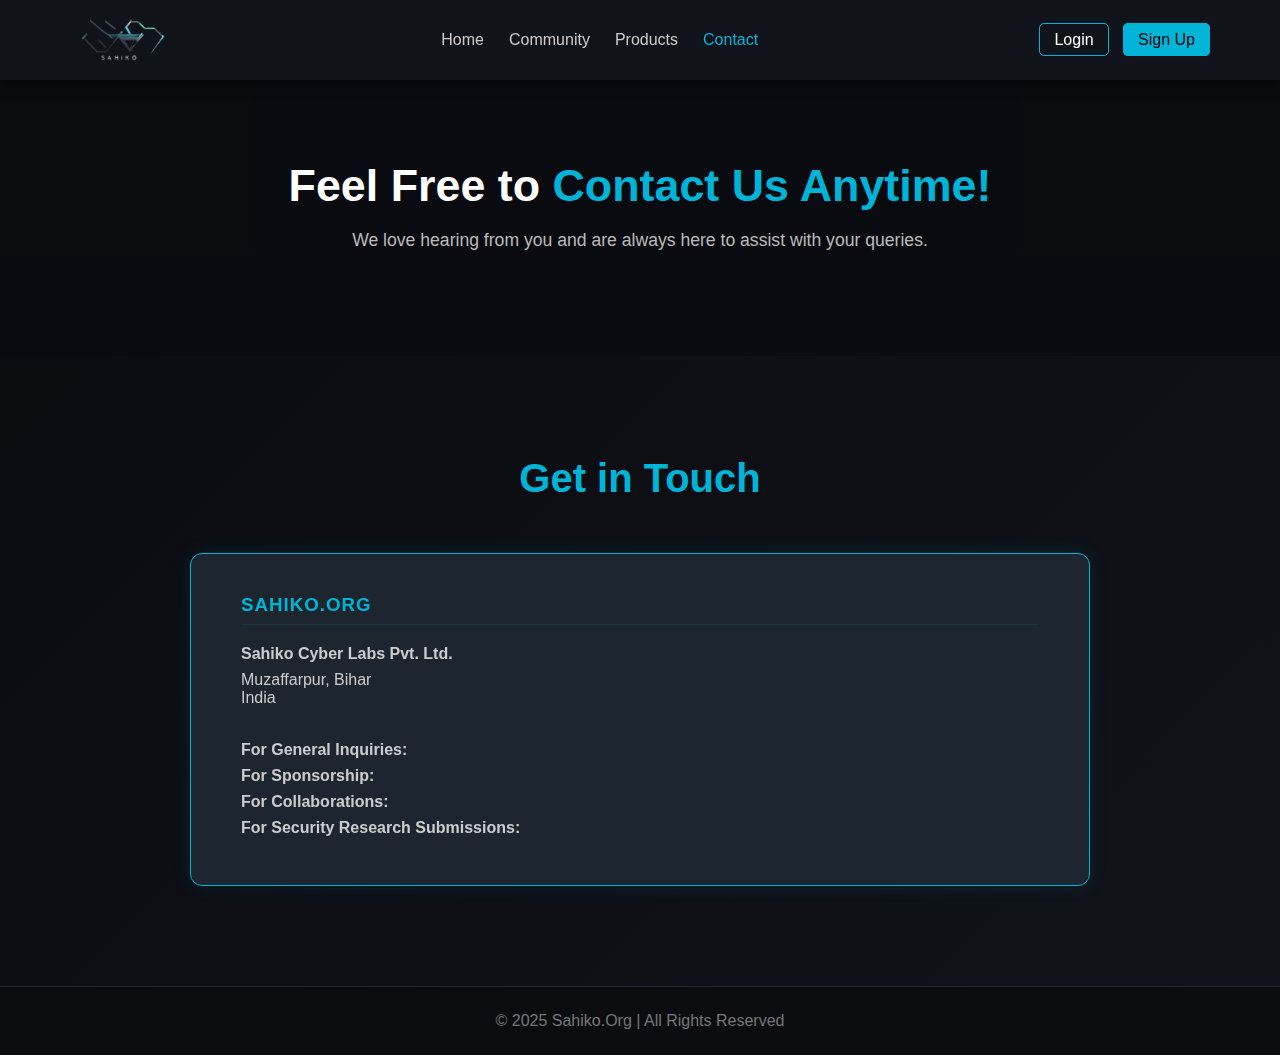
<file: contact.html>
<!DOCTYPE html>
<html lang="en">
<head>
  <meta charset="utf-8" />
  <meta name="viewport" content="width=device-width,initial-scale=1" />
   <link rel="icon" href="/assets/android-chrome-512x512.png" type="image/x-icon">
  <title>Contact | Sahiko Community</title>
  <link rel="stylesheet" href="styles.css" />
</head>

<body>
  <!-- NAVBAR -->
  <header class="navbar">
    <div class="container nav-inner">
      <div class="logo">
        <a href="index.html"><img src="assets/sahiko-removebg-preview.png" alt="Community Logo" class="logo-img"
            width="100" height="100" /></a>
      </div>
      <button class="nav-toggle" aria-label="Toggle navigation"><span class="hamburger"></span></button>
      <nav class="nav-links">
        <ul>
          <li><a href="index.html">Home</a></li>
          <li><a href="community.html">Community</a></li>
          <li><a href="products.html">Products</a></li>
          <li><a href="contact.html" class="active">Contact</a></li>
        </ul>
      </nav>
      <div class="nav-auth">
        <a href="login.html" class="btn login-btn">Login</a>
        <a href="signup.html" class="btn primary">Sign Up</a>
      </div>
    </div>
  </header>

  <!-- HERO -->
  <section class="contact-hero">
 <h1 class="hero-title">
      <span style="color: white;">Feel Free to</span> <span>Contact Us Anytime!</span>
      </h1>
      <p data-animate class="delay-1">
        We love hearing from you and are always here to assist with your queries.
      </p>
  </section>

  <!-- CONTACT INFO -->
  <section class="contact-body">
    <div class="contact-intro">
      <h2>Get in Touch</h2>
      <p>
        
      </p>
    </div>

    <div class="contact-info">
      <h3>SAHIKO.ORG</h3>
      <p><strong>Sahiko Cyber Labs Pvt. Ltd.</strong></p>
      <p>
        Muzaffarpur, Bihar<br />
        India
      </p>
      <br/>
      <p>
        <strong>For General Inquiries:</strong>
        <a href="mailto:info@sahikocommunity.org"></a>
      </p>
      <p>
        <strong>For Sponsorship:</strong>
        <a href="mailto:sponsor@sahikocommunity.org"></a>
      </p>
      <p>
        <strong>For Collaborations:</strong>
        <a href="mailto:collab@sahikocommunity.org"></a>
      </p>
      <p>
        <strong>For Security Research Submissions:</strong>
        <a href="mailto:research@sahikocommunity.org"></a>
      </p>
    </div>
  </section>
  <footer>© 2025 Sahiko.Org | All Rights Reserved</footer>
    <script src="script.js"></script>
    </body>
  </html>
</file>
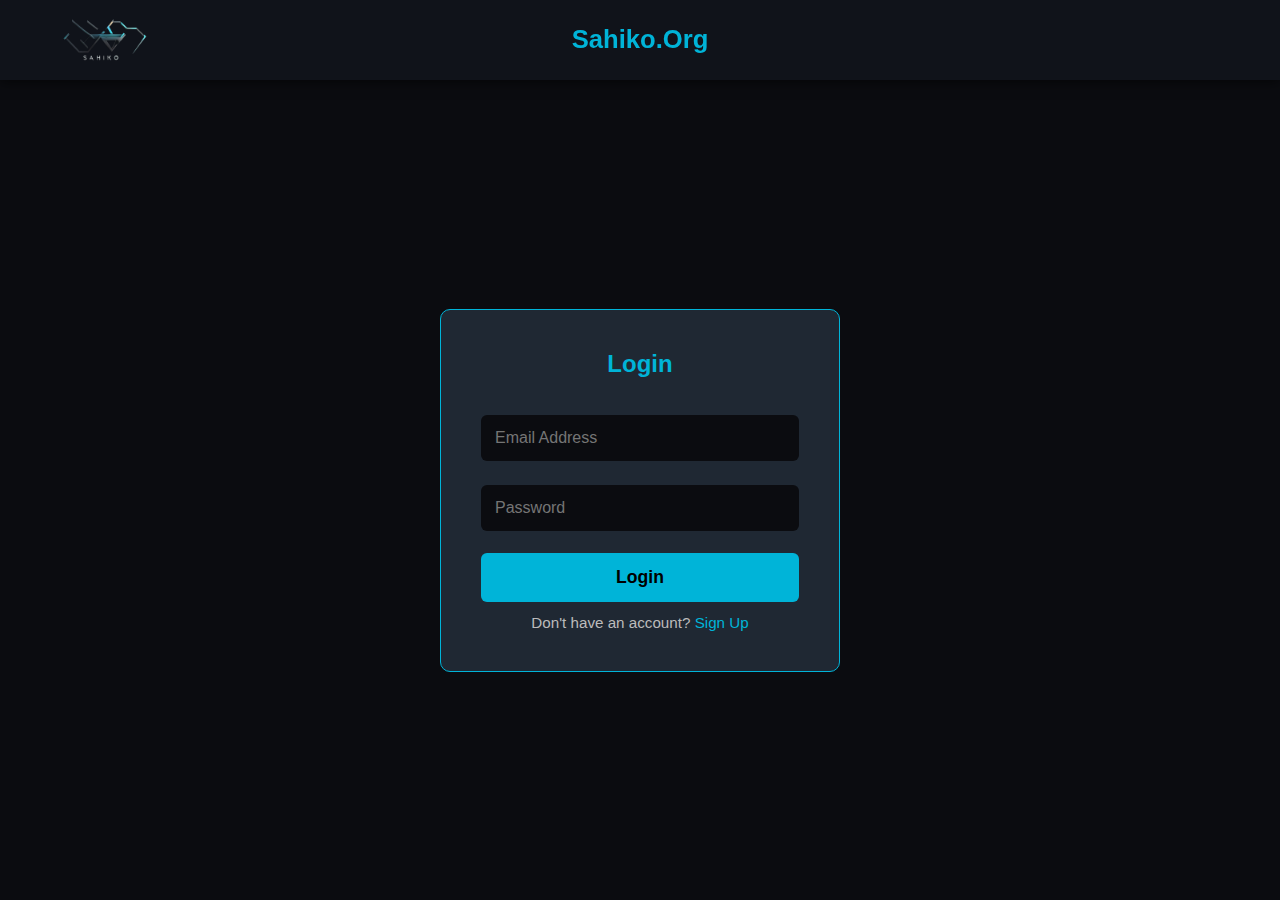
<file: login.html>
<!DOCTYPE html>
<html lang="en">
<head>
  <meta charset="UTF-8" />
  <meta name="viewport" content="width=device-width, initial-scale=1.0" />
  <title>Login | Sahiko.Org</title>
  <link rel="stylesheet" href="styles.css" />
</head>
<body class="minimal-header">

  <header class="navbar">
    <div class="container nav-inner">
      <div class="logo">
        <img src="/assets/sahiko-removebg-preview.png" alt="Sahiko Logo" class="logo-img" width="92" height="92" />
      </div>
      <h1 class="heading">Sahiko.Org</h1>
    </div>
  </header>

  <main>
    <section class="auth-container">
      <form class="auth-form" action="#" method="POST">
        <h2>Login</h2>
        <input type="email" name="email" placeholder="Email Address" required />
        <input type="password" name="password" placeholder="Password" required />
        <button type="submit">Login</button>
        <p style="margin-top:12px; color:#bbb; font-size:0.95rem;">Don't have an account? <a href="signup.html">Sign Up</a></p>
      </form>
    </section>
  </main>

</body>
</html>
</file>
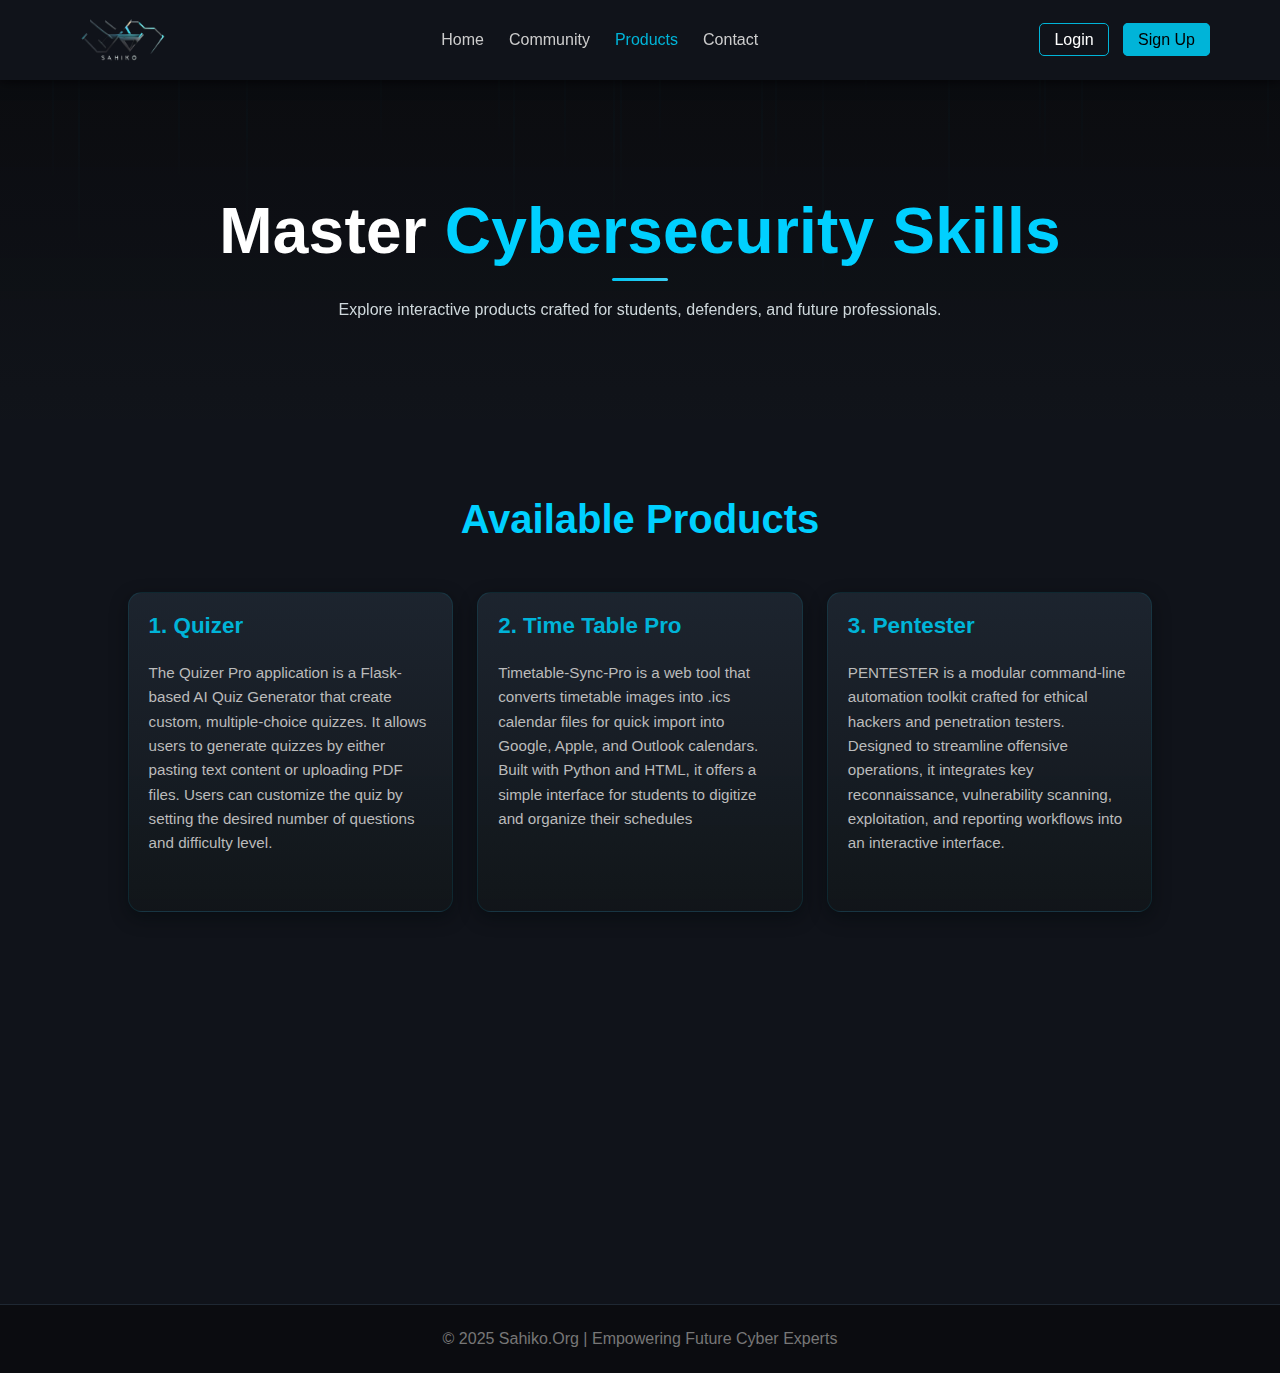
<file: products.html>
<!DOCTYPE html>
<html lang="en">
<head>
  <meta charset="UTF-8" />
  <meta name="viewport" content="width=device-width, initial-scale=1.0" />
  <link rel="icon" href="/assets/android-chrome-512x512.png" type="image/x-icon">
  <title>Lessons | Sahiko Community</title>
  <link rel="stylesheet" href="styles.css" />
</head>

<body>

  <!-- Floating cyber lines -->
  <div class="floating-elements" id="floating-elements"></div>

  <!-- NAVBAR -->
  <header class="navbar">
    <div class="container nav-inner">
      <div class="logo">
         <a href="index.html"><img src="assets/sahiko-removebg-preview.png" alt="Community Logo" class="logo-img"
            width="100" height="100" /></a>
      </div>

      <button class="nav-toggle" aria-label="Toggle navigation">
        <span class="hamburger"></span>
      </button>

      <nav class="nav-links">
        <ul>
          <li><a href="index.html">Home</a></li>
          <li><a href="community.html">Community</a></li>
          <li><a href="products.html" class="active">Products</a></li>
          <li><a href="contact.html">Contact</a></li>
        </ul>
      </nav>

      <div class="nav-auth">
        <a href="login.html" class="btn login-btn">Login</a>
        <a href="signup.html" class="btn primary">Sign Up</a>
      </div>
    </div>
  </header>

  <!-- MAIN CONTENT -->
  <main>

    <!-- HERO -->
    <section class="lessons-hero">
      <h1 class="hero-title">
        <span style="color:#fff;">Master</span> <span>Cybersecurity Skills</span>
      </h1>
      <p data-animate class="delay-1">
        Explore interactive products crafted for students, defenders, and future professionals.
      </p>
    </section>

    <!-- PRODUCTS -->
    <section class="lessons-section">
      <h2>Available Products</h2>

       <div class="container">
      <div class="lessons-grid" role="list">

      <a class="card-link" href="https://quizerai.onrender.com/" target="_blank" rel="noopener noreferrer" aria-label="Open Quizer in a new tab" role="listitem">
        <div class="lesson-card" data-animate class="delay-1">
          <h3>1. Quizer</h3>
          <p>The Quizer Pro application is a Flask-based AI Quiz Generator that create custom, multiple-choice quizzes. It allows users to generate quizzes by either pasting text content or uploading PDF files. Users can customize the quiz by setting the desired number of questions and difficulty level.</p>
        </div>
      </a>

      <a class="card-link" href="https://timetablepro.onrender.com/" target="_blank" rel="noopener noreferrer" aria-label="Open Time Table Pro in a new tab" role="listitem">
        <div class="lesson-card" data-animate class="delay-2">
          <h3>2. Time Table Pro</h3>
          <p>Timetable-Sync-Pro is a web tool that converts timetable images into .ics calendar files for quick import into Google, Apple, and Outlook calendars. Built with Python and HTML, it offers a simple interface for students to digitize and organize their schedules</p>
        </div>
      </a>

      <a class="card-link" href="https://github.com/s4sahiko/pentester/" target="_blank" rel="noopener noreferrer" aria-label="Open Pentester in a new tab" role="listitem">
        <div class="lesson-card" data-animate class="delay-3">
          <h3>3. Pentester</h3>
          <p>PENTESTER is a modular command-line automation toolkit crafted for ethical hackers and penetration testers. Designed to streamline offensive operations, it integrates key reconnaissance, vulnerability scanning, exploitation, and reporting workflows into an interactive interface.</p>
        </div>
      </a>
      <a class="card-link" href="https://quantcarya.vercel.app" style="text-decoration: none; color: inherit;" target="_blank" rel="noopener noreferrer" aria-label="Open Quizer in a new tab">
        <div class="lesson-card" data-animate class="delay-1">
          <h3>4. Quantc</h3>
          <p>QuantC is a secure, temporary file-sharing platform designed for fast and private file transfers. Users can upload files and receive a unique access code to retrieve them later. All uploaded files are automatically deleted after 48 hours, ensuring data privacy and minimal storage exposure.</p>
        </div>
      </a>
      <a class="card-link" href="https://s4sahiko.github.io/tportfolio" style="text-decoration: none; color: inherit;" target="_blank" rel="noopener noreferrer" aria-label="Open Quizer in a new tab">
        <div class="lesson-card" data-animate class="delay-2">
          <h3>5. T-Portfolio</h3>
          <p>T-portfolio is a terminal-driven web application that emulates a Linux shell environment, allowing users to navigate content through command-line inputs rather than conventional UI components.You can use simple linux command to navigate to files, enojy the terminal vibe.</p>
        </div>
      </a>
      <a class="card-link" href="https://github.com/s4sahiko/Smart-Ticket-Classifier-3.0" style="text-decoration: none; color: inherit;" target="_blank" rel="noopener noreferrer" aria-label="Open Quizer in a new tab">
       <div class="lesson-card" data-animate class="delay-3">
          <h3>1. Smart Ticket Classifier</h3>
          <p>Ai-Ticket-Classifier-3.0 is a machine learning and NLP-based system that automates the classification of customer support tickets. It preprocess ticket data, trains models, and categorizes incoming tickets into predefined categories.</p>
        </div>
      </a>
        </div>
      </div>
    </section>

  </main>

  <!-- FOOTER -->
  <footer>
    © 2025 Sahiko.Org | Empowering Future Cyber Experts
  </footer>

  <script>
    const container = document.getElementById('floating-elements');
    for (let i = 0; i < 20; i++) {
      const line = document.createElement('div');
      line.className = 'float';
      line.style.left = Math.random() * 100 + 'vw';
      line.style.animationDelay = Math.random() * 8 + 's';
      line.style.height = (100 + Math.random() * 200) + 'px';
      container.appendChild(line);
    }
  </script>

  <script src="script.js"></script>

</body>
</html>
</file>
<file: styles.css>
/* STYLES */
* {
  margin: 0;
  padding: 0;
  box-sizing: border-box;
}

body {
  font-family: "Poppins", sans-serif;
  background: #0b0c10;
  color: #eaeaea;
  overflow-x: hidden;
}

/* Keep navbar fixed to the top */
.navbar {
  top: 0;
  left: 0;
}

.container {
  width: 100%;
  max-width: 1200px;
  margin: auto;
}

/* NAVBAR */
.navbar {
  background: #10131a;
  position: fixed;
  width: 100%;
  z-index: 100;
  box-shadow: 0 2px 12px rgba(0, 0, 0, 0.6);
}

.nav-inner {
  display: flex;
  justify-content: space-between;
  align-items: center;
  height: 80px;
}

.logo {
  display: flex;
  align-items: center;
}

.logo-img {
  max-width: 100%;
  height: auto;
  display: block;
}

/* NAV: responsive behaviour */
.nav-toggle {
  display: none;
  background: transparent;
  border: none;
  cursor: pointer;
  padding: 8px;
  margin-left: 8px;
}

.nav-toggle .hamburger,
.nav-toggle .hamburger::before,
.nav-toggle .hamburger::after {
  display: block;
  width: 22px;
  height: 2px;
  background: #eaeaea;
  border-radius: 2px;
  position: relative;
}

.nav-toggle .hamburger::before,
.nav-toggle .hamburger::after {
  content: "";
  position: absolute;
  left: 0;
}

.nav-toggle .hamburger::before {
  top: -7px;
}

.nav-toggle .hamburger::after {
  top: 7px;
}

/* Mobile menu layout */
@media (max-width: 768px) {
  .nav-links {
    position: absolute;
    top: 80px;
    left: 0;
    right: 0;
    background: #0f1317;
    display: none;
    flex-direction: column;
    gap: 0;
    padding: 18px 12px;
    z-index: 200;
  }

  .nav-links {
    display: none;
  }

  .nav-inner.menu-open .nav-links {
    display: flex;
  }

  .nav-links ul {
    flex-direction: column;
    gap: 12px;
  }

  .nav-links a {
    padding: 10px 6px;
    display: block;
  }

  /* Hide auth buttons near the toggle by default on mobile; show when menu opens
    but keep auth visible on auth pages (login/signup) so user can access them. */
  .nav-auth {
    display: none;
  }

  .nav-inner.menu-open .nav-auth {
    display: flex;
    flex-direction: column;
    gap: 10px;
    padding: 12px;
  }

  /* Ensure nav auth is visible on auth pages (login/signup) even on mobile */
  .auth-page .nav-auth {
    display: flex !important;
  }

  .nav-auth .btn {
    margin-left: 0;
  }

  /* When menu opens on mobile we want to show only the login button in the header */
  .nav-auth.hide-signup .btn {
    display: none;
  }

  .nav-auth.hide-signup .login-btn {
    display: inline-block;
  }

  .nav-toggle {
    display: block;
  }

  .nav-inner {
    height: 70px;
  }

  /* Reduce hero paddings on small screens */
  .intro {
    padding: 100px 0 60px;
  }

  .intro h1 {
    font-size: 2rem;
  }

  .intro p {
    font-size: 1rem;
  }

  .about {
    padding: 60px 0;
  }

  .gallery {
    padding: 60px 0;
  }

  /* Lessons / products responsiveness */
  .lessons-hero {
    padding: 100px 0 60px;
  }
  .lessons-section {
    padding: 60px 0;
  }
}

/* Login page specific adjustments on small screens only */
@media (max-width: 768px) {
  .auth-page .auth-container {
    /* keep auth pages vertically centered while accounting for the fixed header (mobile header height = 70px) */
    min-height: calc(100vh - 70px);
    padding-top: 0;
  }
}

/* Images & media tweaks */
.gallery-img {
  height: 500px;
}

.lesson-card img,
.about-card img {
  max-width: 100%;
  height: auto;
}

/* Small helpers */
.container {
  padding-left: 30px;
  padding-right: 30px;
}

.nav-links ul {
  list-style: none;
  display: flex;
  gap: 25px;
}

.nav-links a {
  color: #ccc;
  text-decoration: none;
  transition: color 0.3s;
}

.nav-links a:hover,
.nav-links a.active {
  color: #00b4d8;
}

.nav-auth .btn {
  border: 1px solid #00b4d8;
  padding: 7px 14px;
  border-radius: 5px;
  text-decoration: none;
  color: #fff;
  margin-left: 10px;
  transition: all 0.3s;
}

.nav-auth .btn:hover {
  background: #00b4d8;
  color: #000;
}

.nav-auth .btn.primary {
  background: #00b4d8;
  color: #000;
}

/* INTRO */
.intro {
  text-align: center;
  padding: 150px 0 80px;
  background: linear-gradient(135deg, #0b0c10 0%, #1f2833 100%);
}

.intro h1 {
  font-size: 2.8rem;
  color: #fff;
}

.intro h1 span {
  color: #00b4d8;
}

.intro p {
  margin: 20px auto;
  font-size: 1.1rem;
  max-width: 700px;
  color: #bbb;
}

.intro .btn {
  background: #00b4d8;
  padding: 10px 20px;
  border-radius: 8px;
  color: #000;
  font-weight: 600;
  text-decoration: none;
}

/* Minimal header layout for auth pages (logo left, heading centered) */
.minimal-header .nav-inner {
  position: relative;
  display: flex;
  justify-content: center;
  /* center heading */
  align-items: center;
  height: 80px;
  /* match main header height */
  padding: 0 8px;
}

.minimal-header .logo {
  position: absolute;
  left: 12px;
  top: 50%;
  transform: translateY(-50%);
}

.minimal-header .logo-img {
  width: 100px;
  /* match index logo width */
  height: auto;
  display: block;
}

.minimal-header .heading {
  font-size: 1.6rem;
  color: #00b4d8;
  margin: 0;
  line-height: 1;
  text-align: center;
}

@media (max-width: 480px) {
  .minimal-header .nav-inner {
    height: 70px;
    padding: 10px 6px;
  }

  .minimal-header .logo-img {
    width: 72px;
  }

  .minimal-header .heading {
    font-size: 1.2rem;
  }
}

/* ABOUT US SECTION */
.about {
  background: #10131a;
  padding: 100px 0;
  text-align: center;
}

.about h2 {
  font-size: 2.5rem;
  margin-bottom: 20px;
  color: #00b4d8;
}

.about-intro {
  max-width: 700px;
  margin: 0 auto 50px;
  color: #aaa;
}

.about-grid {
  display: flex;
  flex-wrap: wrap;
  justify-content: center;
  gap: 30px;
}

.about-card {
  background: #1f2833;
  border: 1px solid #00b4d8;
  padding: 30px;
  border-radius: 10px;
  width: 300px;
  transition: transform 0.3s ease;
}

.about-card:hover {
  transform: translateY(-10px);
}

.about-card img {
  width: 60px;
  margin-bottom: 15px;
}

.about-card h3 {
  color: #00b4d8;
  margin-bottom: 10px;
}

/* GALLERY */
.gallery {
  background: #0b0c10;
  padding: 100px 0;
  text-align: center;
}

.gallery h2 {
  color: #00b4d8;
  font-size: 2.5rem;
  margin-bottom: 80px;
}

.gallery-grid {
  display: grid;
  grid-template-columns: repeat(auto-fit, minmax(250px, 1fr));
  gap: 30px;
}

.gallery-img {
  width: 100%;
  border-radius: 8px;
  transition: transform 0.4s ease, box-shadow 0.3s ease;
}

.gallery-img:hover {
  transform: scale(1.05);
  box-shadow: 0 0 15px #00b4d8;
}

/* community.html */
.contact-footer {
  text-align: center;
  padding: 80px 20px;
  color: #aaa;
  border-top: 1px solid #1f2833;
}

.contact-footer h2 {
  color: #00b4d8;
  margin-bottom: 18px;
}

/* contact.html */
.contact-page-body {
  position: relative;
  min-height: 100vh;
  overflow-x: hidden;
}

.contact-hero {
  position: relative;
  background: url("https://c0.wallpaperflare.com/preview/1021/163/815/technology-networking-abstract-business.jpg") center/cover no-repeat;
  color: #fff;
  text-align: center;
  padding: 160px 20px 100px;
  z-index: 1;
}

.contact-hero::before {
  content: "";
  position: absolute;
  inset: 0;
  background: rgba(11, 12, 16, 0.85);
  z-index: 0;
}

.contact-hero h1,
.contact-hero p {
  position: relative;
  z-index: 1;
}

.contact-hero h1 {
  font-size: 2.8rem;
  color: #00b4d8;
  margin-bottom: 15px;
  font-weight: 700;
}

.contact-hero p {
  max-width: 700px;
  margin: 0 auto;
  color: #bbb;
  font-size: 1.1rem;
  line-height: 1.7;
}

.contact-body {
  background: linear-gradient(135deg, #0b0c10 0%, #10131a 100%);
  padding: 100px 10%;
  display: flex;
  flex-direction: column;
  align-items: center;
  gap: 40px;
}

.contact-intro {
  text-align: center;
  max-width: 800px;
}

.contact-intro h2 {
  color: #00b4d8;
  margin-bottom: 12px;
  font-size: 2.5rem;
}

.contact-intro p {
  color: #aaa;
  line-height: 1.7;
  font-size: 1.05rem;
}

.contact-info {
  background: rgba(31, 40, 51, 0.9);
  border: 1px solid #00b4d8;
  border-radius: 12px;
  padding: 40px 50px;
  width: 100%;
  max-width: 900px;
  color: #eaeaea;
  box-shadow: 0 0 18px rgba(0, 180, 216, 0.12);
  backdrop-filter: blur(6px);
}

.contact-info h3 {
  color: #00b4d8;
  margin-bottom: 20px;
  border-bottom: 1px solid rgba(0, 180, 216, 0.12);
  padding-bottom: 8px;
  text-transform: uppercase;
  letter-spacing: 1px;
}

.contact-info p {
  margin: 8px 0;
  color: #ccc;
  font-size: 1rem;
}

.contact-info a {
  color: #00b4d8;
  text-decoration: none;
}

.contact-info a:hover {
  color: #fff;
}

@media (max-width: 900px) {
  .contact-body {
    padding: 60px 6%;
  }

  .contact-info {
    padding: 28px;
  }

  .contact-hero h1 {
    font-size: 2.2rem;
  }
}

/* auth forms - moved from login.html & signup.html */
.heading {
  text-align: center;
  color: #00b4d8;
}

.auth-container {
  display: flex;
  justify-content: center;
  align-items: center;
  /* center within viewport while leaving space for the fixed header (header height = 80px) */
  min-height: calc(100vh - 80px);
  padding-top: 0;
}

.auth-form {
  background: #1f2833;
  padding: 40px;
  border-radius: 10px;
  border: 1px solid #00b4d8;
  width: 100%;
  max-width: 400px;
  color: #fff;
}

.auth-form h2 {
  text-align: center;
  color: #00b4d8;
  margin-bottom: 25px;
}

.auth-form input {
  width: 100%;
  padding: 14px;
  margin: 12px 0;
  border: none;
  border-radius: 6px;
  background: #0b0c10;
  color: #fff;
  font-size: 1rem;
}

.auth-form button {
  width: 100%;
  padding: 14px;
  border: none;
  border-radius: 6px;
  font-size: 1.1rem;
  font-weight: 600;
  background: #00b4d8;
  color: #000;
  cursor: pointer;
  margin-top: 10px;
  transition: background 0.3s ease;
}

.auth-form button:hover {
  background: #00e0ff;
}

.auth-form p {
  text-align: center;
  margin-top: 15px;
  font-size: 0.95rem;
  color: #bbb;
}

.auth-form p a {
  color: #00b4d8;
  text-decoration: none;
}

/* Make auth forms shorter and narrower on small phones */
@media (max-width: 480px) {
  .auth-container {
    /* on small phones use the mobile header height (70px) to calculate centering */
    min-height: calc(100vh - 70px);
    padding-top: 0;
  }

  .auth-form {
    max-width: 320px;
    /* narrower form */
    padding: 18px;
    /* reduce internal padding */
    border-radius: 8px;
  }

  .auth-form h2 {
    font-size: 1.1rem;
    margin-bottom: 12px;
  }

  .auth-form input {
    padding: 10px;
    font-size: 0.95rem;
  }

  .auth-form button {
    padding: 12px;
    font-size: 1rem;
  }

  .auth-form p {
    font-size: 0.9rem;
  }
}

/* products.html / lessons page - floating elements & lesson cards */
.floating-elements {
  position: fixed;
  inset: 0;
  pointer-events: none;
  z-index: 0;
  overflow: hidden;
}

.float {
  position: absolute;
  width: 2px;
  height: 200px;
  background: linear-gradient(180deg, rgba(0, 180, 216, 0) 0%, rgba(0, 180, 216, 0.95) 50%, rgba(0, 180, 216, 0) 100%);
  opacity: 0.2;
  animation: floatMove 12s linear infinite;
}

@keyframes floatMove {
  from {
    transform: translateY(-200px);
    opacity: 0.3;
  }

  to {
    transform: translateY(100vh);
    opacity: 0.6;
  }
}

.lessons-hero {
  padding: calc(50px + 64px) 0 100px;
  display: flex;
  flex-direction: column;
  gap: 20px;
  align-items: center;
  justify-content: center;
  text-align: center;
  background: linear-gradient(180deg, rgba(11, 12, 16, 0.92) 0%, rgba(31, 40, 51, 0.6) 100%);
  color: #fff;
  position: relative;
  z-index: 1;
}

.lessons-hero h1 {
  font-size: 4rem;
  color: #00d0ff;
  letter-spacing: 0.2px;
  margin: 0;
  font-weight: 700;
}

.lessons-hero p {
  color: #cfd8dc;
  font-size: 1rem;
  max-width: 760px;
  margin: 0 auto;
}

/* subtle decorative underline below the heading */
.lessons-hero h1::after {
  content: "";
  display: block;
  width: 56px;
  height: 3px;
  background: linear-gradient(90deg, #00d0ff, #3dd9ff);
  margin: 10px auto 0;
  border-radius: 3px;
  opacity: 0.95;
}

.lessons-section {
  background: #10131a;
  /* reserve remaining viewport space so section fits without vertical scroll */
  min-height: calc(100vh - 80px - 100px);
  padding: 28px 0 36px;
  /* more top/bottom breathing room */
  text-align: center;
  z-index: 1;
  position: relative;
  display: flex;
  flex-direction: column;
  /* stack heading above cards */
  align-items: center;
  justify-content: flex-start;
  /* place heading at the top of the section */
  gap: 22px;
}

.lessons-section h2 {
  color: #00d0ff;
  font-size: 2.5rem;
  margin: 50px 0 20px;
  align-self: center;
}

.lessons-grid {
  display: grid;
  grid-template-columns: repeat(3, minmax(260px, 1fr));
  grid-auto-rows: 1fr;
  gap: 28px 24px;
  width: 92%;
  max-width: 1200px;
  margin: 0 auto;
  justify-items: center;
  align-items: stretch;
  /* ensure grid children stretch to equal height */
  padding: 8px 12px;
}

.lessons-grid::-webkit-scrollbar {
  height: 8px;
}

.lessons-grid::-webkit-scrollbar-thumb {
  background: rgba(255, 255, 255, 0.06);
  border-radius: 6px;
}

.lesson-card {
  background: linear-gradient(180deg, rgba(31, 40, 51, 0.85), rgba(18, 22, 26, 0.9));
  border: 1px solid rgba(0, 180, 216, 0.12);
  border-radius: 14px;
  padding: 20px;
  color: #eaeaea;
  text-align: left;
  transition: transform 0.28s cubic-bezier(.2, .9, .3, 1), box-shadow 0.28s ease;
  position: relative;
  overflow: hidden;
  width: 100%;
  max-width: 360px;
  box-shadow: 0 6px 18px rgba(2, 8, 12, 0.45);
  display: flex;
  flex-direction: column;
  justify-content: flex-start;
  /* keep title and description together at top */
  gap: 12px;
  /* consistent spacing between elements */
  height: 320px;
  /* uniform height for all cards on desktop */
}

.card-link {
  text-decoration: none;
  color: inherit;
  display: block;
}

.card-link:focus {
  outline: 3px solid rgba(0, 208, 255, 0.18);
  outline-offset: 4px;
  border-radius: 10px;
}

.lesson-card::before {
  content: "";
  position: absolute;
  inset: 0;
  background: linear-gradient(180deg, rgba(255, 255, 255, 0.00), rgba(255, 255, 255, 0.01));
  pointer-events: none;
}

.lesson-card:hover {
  transform: translateY(-6px) scale(1.01);
  box-shadow: 0 18px 36px rgba(0, 180, 216, 0.12);
}

.lesson-card h3 {
  color: #7ee8ff;
  font-size: 1.15rem;
  margin: 0;
}

.lesson-card p {
  color: #c4cbd0;
  line-height: 1.5;
  font-size: 0.98rem;
  margin: 0;
}

.lesson-card::before {
  content: "";
  position: absolute;
  top: -50%;
  left: -50%;
  width: 200%;
  height: 200%;
  background: radial-gradient(circle, rgba(0, 180, 216, 0.15) 0%, transparent 70%);
  opacity: 0;
  transition: opacity 0.4s ease;
}

.lesson-card:hover {
  transform: translateY(-10px);
  box-shadow: 0 0 20px rgba(0, 180, 216, 0.3);
}

.lesson-card:hover::before {
  opacity: 1;
}

.lesson-card h3 {
  color: #00b4d8;
  font-size: 1.4rem;
  margin-bottom: 10px;
}

.lesson-card p {
  color: #bbb;
  line-height: 1.6;
  font-size: 0.95rem;
}

.lesson-card a {
  display: inline-block;
  margin-top: 15px;
  color: #00b4d8;
  text-decoration: none;
  font-weight: 600;
  border-bottom: 1px solid transparent;
  transition: color 0.3s, border-color 0.3s;
}

.lesson-card a:hover {
  color: #fff;
  border-color: #00b4d8;
}

/* Responsive: stack cards vertically on smaller screens and shrink spacing so content fits */
@media (max-width: 900px) {

  /* on tablets reduce the extra header offset (mobile header = 70px) */
  .lessons-hero {
    padding: calc(0px + 40px) 0 20px;
  }

  .lessons-hero h1 {
    font-size: 2.2rem;
  }

  .lessons-section {
    min-height: auto;
    padding: 18px 0;
  }

  /* switch grid to 2 columns on medium screens */
  .lessons-grid {
    grid-template-columns: repeat(2, minmax(220px, 1fr));
    gap: 20px;
  }

  .lesson-card {
    padding: 16px;
    max-width: 680px;
    height: 300px;
  }
}

@media (max-width: 480px) {
  .lessons-hero {
    padding: calc(20px + 28px) 0 50px;
  }

  .lessons-hero h1 {
    font-size: 2rem;
  }

  .lessons-section {
    padding: 12px 0;
  }

  .lessons-grid {
    grid-template-columns: 1fr;
    gap: 12px;
  }

  .lesson-card {
    padding: 12px;
    height: auto;
  }

  .lesson-card h3 {
    font-size: 1rem;
  }

  .lesson-card p {
    font-size: 0.92rem;
    line-height: 1.4;
  }
}

/* FOOTER */
footer {
  background: #0b0c10;
  color: #777;
  text-align: center;
  padding: 25px 0;
  border-top: 1px solid #1f2833;
}

/* ===== SAHIKO PRO ANIMATION ENGINE ===== */
[data-animate] {
  opacity: 0;
  transform: translateY(60px) scale(0.96);
  transition:
    opacity 1s cubic-bezier(0.22, 1, 0.36, 1),
    transform 1s cubic-bezier(0.22, 1, 0.36, 1);
}

[data-animate].in-view {
  opacity: 1;
  transform: translateY(0) scale(1);
}

/* Directional motion */
[data-animate="left"] {
  transform: translateX(-80px);
}

[data-animate="right"] {
  transform: translateX(80px);
}

/* Stagger delays */
.delay-1 { transition-delay: 0.12s; }
.delay-2 { transition-delay: 0.24s; }
.delay-3 { transition-delay: 0.36s; }
.delay-4 { transition-delay: 0.48s; }


.hero-title span {
  display: inline-block;
  animation: textLift 1.2s cubic-bezier(.22,1,.36,1) forwards;
}

@keyframes textLift {
  from {
    opacity: 0;
    transform: translateY(40px);
  }
  to {
    opacity: 1;
    transform: translateY(0);
  }
}
@keyframes gradientFlow {
  0% { background-position: 0% 50%; }
  50% { background-position: 100% 50%; }
  100% { background-position: 0% 50%; }
}

.intro,
.lessons-hero,
.contact-hero {
  background-size: 200% 200%;
  animation: gradientFlow 18s ease infinite;
}
.btn {
  transition: transform 0.2s ease, box-shadow 0.2s ease;
}

.btn:hover {
  transform: translateY(-2px);
  box-shadow: 0 12px 30px rgba(0,180,216,0.35);
}

.btn:active {
  transform: scale(0.95);
}


body {
  animation: pageFade 0.6s ease;
}

@keyframes pageFade {
  from { opacity: 0; }
  to { opacity: 1; }
}

.section {
  transition: opacity 0.6s ease;
}

.section.dim {
  opacity: 0.35;
}
@media (prefers-reduced-motion: reduce) {
  * {
    animation: none !important;
    transition: none !important;
  }
}
/* ===== GLOBAL PAGE LAYOUT FIX (STICKY FOOTER) ===== */
html, body {
  height: 100%;
}

body {
  display: flex;
  flex-direction: column;
}

/* Main content wrapper */
main {
  flex: 1;
  display: flex;
  flex-direction: column;
}

/* Footer always stays at bottom */
footer {
  margin-top: auto;
}
/* ==================================================
   SAHIKO – GLOBAL STICKY FOOTER & LAYOUT FIX
   ================================================== */

html, body {
  height: 100%;
}

body {
  display: flex;
  flex-direction: column;
}

/* Main content grows to fill screen */
main {
  flex: 1;
  display: flex;
  flex-direction: column;
  padding-top: 80px; /* fixed navbar height */
}

@media (max-width: 768px) {
  main {
    padding-top: 70px;
  }
}

/* Sections fill available height naturally */
.lessons-section,
.contact-body {
  flex: 1;
  width: 100%;
}

.contact-body {
  flex: 1;
  width: 100%;
}
@media screen and (max-width: 768px) {
  .contact-info {
    text-align: center; /* Center text inside the div */
    margin: 0 auto;     /* Center the div itself */
    padding: 20px;      /* Optional: add some spacing */
  }
}
</file>
